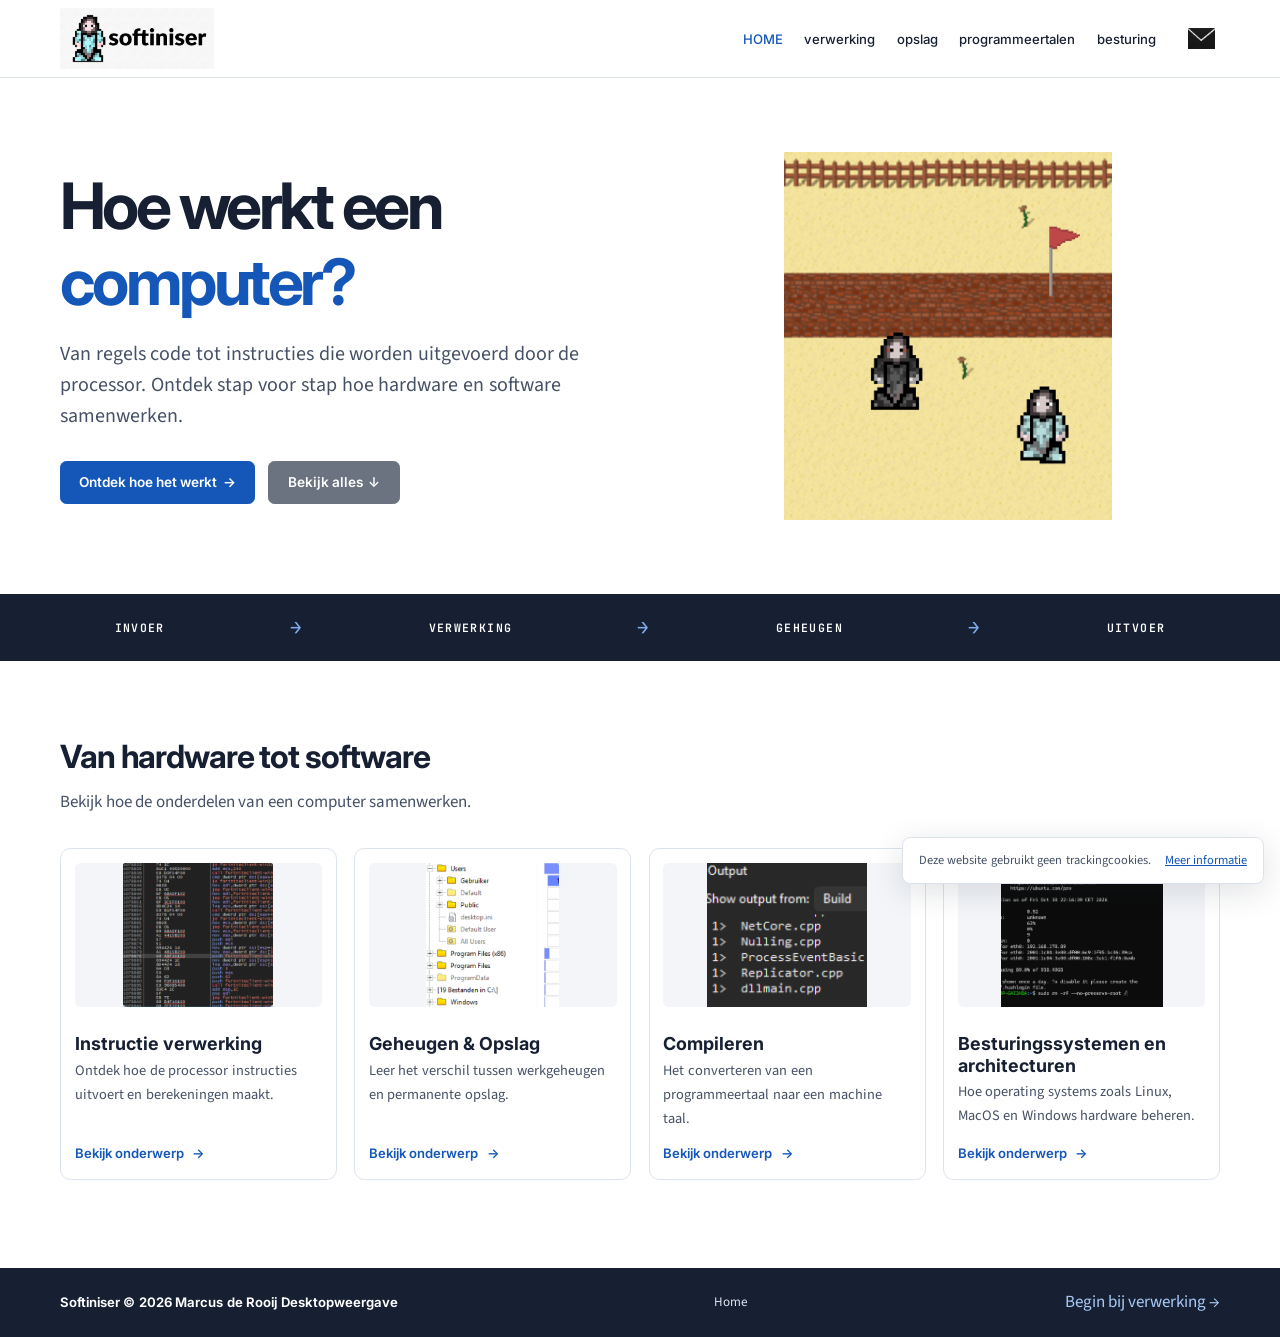
<file: index.html>
<!DOCTYPE html>
<html lang="nl">
<head>
    <meta charset="UTF-8">
    <meta name="viewport" content="width=device-width, initial-scale=1.0">
    <meta name="author" content="Marcus de Rooij">
    <meta name="description" content="Ontdek hoe een computer werkt: van processor en geheugen tot programmeertalen en het besturingssysteem.">
    <meta name="keywords" content="computer, processor, geheugen, compileren, besturingssysteem">

    <title>Home | De basis van computers</title>

    <link rel="icon" href="img/ico/favicon.png" type="image/svg+xml">

    <link rel="preconnect" href="https://fonts.googleapis.com">
    <link rel="preconnect" href="https://fonts.gstatic.com" crossorigin>

    <link href="https://fonts.googleapis.com/css2?family=Inter:wght@400;500;600;700;800&family=JetBrains+Mono:wght@400;500;600&family=Source+Sans+3:wght@400;500;600;700&display=swap" rel="stylesheet" type="text/css">

    <link rel="stylesheet" href="css/style.css" type="text/css">
</head>

<body>
    <header class="site-header">
        <a class="brand" href="index.html" aria-label="Softiniser — home">
            <img src="img/ico/logo.png" alt="Softiniser" title="Softiniser" class="brand-logo">
        </a>

        <nav class="main-nav" aria-label="Hoofdnavigatie">
            <a class="active" href="index.html">home</a>
            <a href="cpu.html">verwerking</a>
            <a href="geheugen.html">opslag</a>
            <a href="compileren.html">programmeertalen</a>
            <a href="os.html">besturing</a>
        </nav>

        <a class="contact-icon" href="contact.html" aria-label="Contact">
            <img src="img/contact/Contact_Closed.png" alt="Gesloten envelop" title="Gesloten envelop">
        </a>
    </header>

    <main>
        <section class="hero container">
            <article class="hero-copy">
                <h1>Hoe werkt een <span class="text-secondary">computer?</span></h1>

                <p class="lead">
                    Van regels code tot instructies
                    die worden uitgevoerd door de processor.
                    Ontdek stap voor stap hoe hardware en software samenwerken.
                </p>

                <nav class="button-row" aria-label="Beginnen">
                    <a class="button" href="cpu.html">
                        Ontdek hoe het werkt <span>→</span>
                    </a>

                    <a class="button button-secondary" href="#topics">
                        Bekijk alles <span>↓</span>
                    </a>
                </nav>
            </article>

            <figure class="hero-visual">
                <img src="img/home/Home_Main1.png" alt="Illustratie bij de werking van een computer" title="De onderdelen van een computer">
            </figure>
        </section>

        <section class="process-strip">
            <section class="container process-inner">
                <span>INVOER</span>
                <b>→</b>
                <span>VERWERKING</span>
                <b>→</b>
                <span>GEHEUGEN</span>
                <b>→</b>
                <span>UITVOER</span>
            </section>
        </section>

        <section class="container topics" id="topics">
            <header class="section-heading">
                <h2>Van hardware tot software</h2>

                <p>Bekijk hoe de onderdelen van een computer samenwerken.</p>
            </header>

            <section class="topic-grid">
                <article class="topic-card">
                    <figure>
                        <img src="img/home/Home_Tab1.png" alt="Illustratie van een processor" title="Processor">
                    </figure>

                    <h3>Instructie verwerking</h3>

                    <p>Ontdek hoe de processor instructies uitvoert en berekeningen maakt.</p>

                    <a href="cpu.html">
                        Bekijk onderwerp <span>→</span>
                    </a>
                </article>

                <article class="topic-card">
                    <figure>
                        <img src="img/home/Home_Tab2.png" alt="Illustratie van computergeheugen" title="Geheugen">
                    </figure>

                    <h3>Geheugen &amp; Opslag</h3>

                    <p>Leer het verschil tussen werkgeheugen en permanente opslag.</p>

                    <a href="geheugen.html">
                        Bekijk onderwerp <span>→</span>
                    </a>
                </article>

                <article class="topic-card">
                    <figure>
                        <img src="img/home/Home_Tab3.png" alt="Illustratie van programmeercode" title="Programmeertalen">
                    </figure>

                    <h3>Compileren</h3>

                    <p>Het converteren van een programmeertaal naar een machine taal.</p>

                    <a href="compileren.html">
                        Bekijk onderwerp <span>→</span>
                    </a>
                </article>

                <article class="topic-card">
                    <figure>
                        <img src="img/home/Home_Tab4.png" alt="Illustratie van een besturingssysteem" title="Besturingssysteem">
                    </figure>

                    <h3>Besturingssystemen en architecturen</h3>

                    <p>Hoe operating systems zoals Linux, MacOS en Windows hardware beheren.</p>

                    <a href="os.html">
                        Bekijk onderwerp <span>→</span>
                    </a>
                </article>
            </section>
        </section>
    </main>

    <footer class="site-footer">
        <section class="container footer-inner">
            <p>
                Softiniser
                <span>&copy; 2026 Marcus de Rooij</span>
                <span class="desktop-only">Desktopweergave</span>
                <span class="mobile-only">Mobiele weergave</span>
            </p>

            <p>Home</p>

            <a href="cpu.html">Begin bij verwerking →</a>
        </section>
    </footer>

    <section class="cookie-message" aria-label="Cookie-informatie">
        <p>Deze website gebruikt geen trackingcookies.</p>

        <a href="contact.html">Meer informatie</a>
    </section>
</body>
</html>
</file>
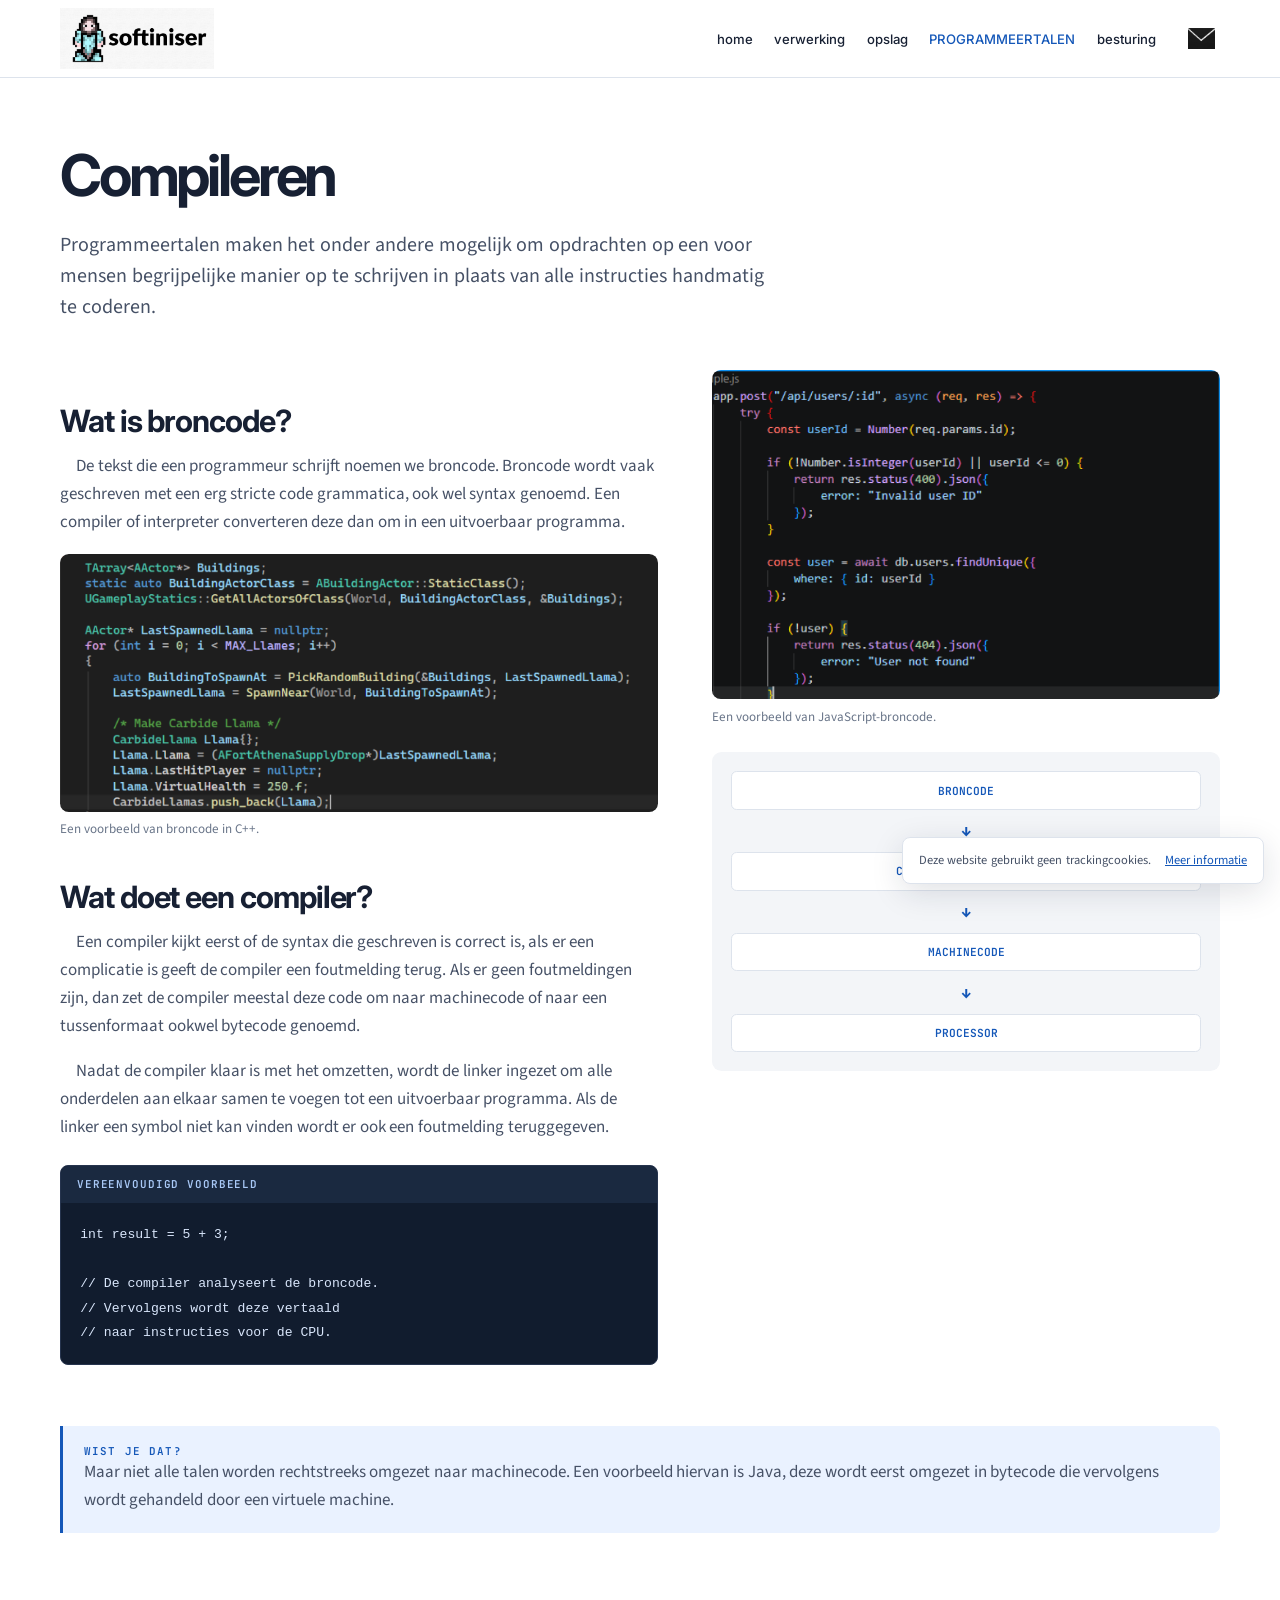
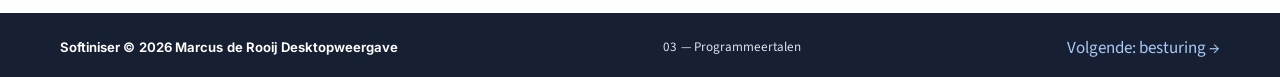
<file: compileren.html>
<!DOCTYPE html>
<html lang="nl">
<head>
	<meta charset="UTF-8">
	<meta name="viewport" content="width=device-width, initial-scale=1.0">

	<meta name="author" content="Marcus de Rooij">
	<meta name="description" content="Ontdek hoe programmeertalen, broncode, compilers en interpreters samenwerken om computerprogramma's uit te voeren.">
	<meta name="keywords" content="computer, programmeertalen, broncode, compiler, interpreter, machinecode">

	<title>Programmeertalen — Compileren | De basis van computers</title>

	<link rel="icon" href="img/ico/favicon.png" type="image/svg+xml">

	<link rel="preconnect" href="https://fonts.googleapis.com">
	<link rel="preconnect" href="https://fonts.gstatic.com" crossorigin>

	<link href="https://fonts.googleapis.com/css2?family=Inter:wght@400;500;600;700;800&family=JetBrains+Mono:wght@400;500;600&family=Source+Sans+3:wght@400;500;600;700&display=swap" rel="stylesheet" type="text/css">

	<link rel="stylesheet" href="css/style.css" type="text/css">
</head>

<body>

	<header class="site-header">

		<a class="brand" href="index.html" aria-label="Softiniser — home">
			<img src="img/ico/logo.png" alt="Softiniser" title="Softiniser" class="brand-logo">
		</a>

		<nav class="main-nav" aria-label="Hoofdnavigatie">
			<a class="" href="index.html">home</a>
			<a class="" href="cpu.html">verwerking</a>
			<a class="" href="geheugen.html">opslag</a>
			<a class="active" href="compileren.html">programmeertalen</a>
			<a class="" href="os.html">besturing</a>
		</nav>

		<a class="contact-icon" href="contact.html" aria-label="Contact">
			<img src="img/contact/Contact_Closed.png" alt="Gesloten envelop" title="Gesloten envelop">
		</a>

	</header>

	<main class="container article-page">

		<header class="page-heading">
			<h1>Compileren</h1>

			<p class="lead">
				Programmeertalen maken het onder andere mogelijk om opdrachten
				op een voor mensen begrijpelijke manier op te schrijven 
				in plaats van alle instructies handmatig te coderen.
			</p>
		</header>

		<section class="compile-grid">

			<article>

				<h2>Wat is broncode?</h2>

				<p>
					De tekst die een programmeur schrijft noemen we broncode.
					Broncode wordt vaak geschreven met een erg stricte code grammatica, ook wel syntax genoemd.
					Een compiler of interpreter converteren deze dan om in een uitvoerbaar programma.
				</p>

				<figure>
					<img class="content-image" src="img/tab3_Compileren/C++Exemple.png" alt="Voorbeeld van C++-broncode" title="C++-broncode">

					<figcaption>
						Een voorbeeld van broncode in C++.
					</figcaption>
				</figure>

				<h2>Wat doet een compiler?</h2>

				<p>
					Een compiler kijkt eerst of de syntax die geschreven is correct is,
					als er een complicatie is geeft de compiler een foutmelding terug.
					Als er geen foutmeldingen zijn, dan zet de compiler meestal deze code om naar machinecode
					of naar een tussenformaat ookwel bytecode genoemd.
				</p>

				<p>
					Nadat de compiler klaar is met het omzetten,
					wordt de linker ingezet om alle onderdelen aan elkaar 
					samen te voegen tot een uitvoerbaar programma.
					Als de linker een symbol niet kan vinden wordt 
					er ook een foutmelding teruggegeven.
				</p>

				<section class="code-panel">

					<h3>VEREENVOUDIGD VOORBEELD</h3>

					<pre><code>int result = 5 + 3;

// De compiler analyseert de broncode.
// Vervolgens wordt deze vertaald
// naar instructies voor de CPU.</code></pre>

				</section>

			</article>

			<aside>

				<figure>
					<img class="content-image" src="img/tab3_Compileren/JSCodeExemple.png" alt="Voorbeeld van JavaScript-code" title="JavaScript-code">

					<figcaption>
						Een voorbeeld van JavaScript-broncode.
					</figcaption>
				</figure>

				<section class="flow-card">

					<span class="flow-step">BRONCODE</span>
					<b>↓</b>

					<span class="flow-step">COMPILER / TOOLCHAIN</span>
					<b>↓</b>

					<span class="flow-step">MACHINECODE</span>
					<b>↓</b>

					<span class="flow-step">PROCESSOR</span>

				</section>

			</aside>

		</section>

		<section class="info-card wide-info">

			<p class="info-label">WIST JE DAT?</p>

			<p>
				Maar niet alle talen worden rechtstreeks omgezet naar machinecode.
				Een voorbeeld hiervan is Java, deze wordt eerst omgezet in bytecode die vervolgens wordt 
				gehandeld door een virtuele machine.
			</p>

		</section>

	</main>

	<footer class="site-footer">

		<section class="container footer-inner">

			<p>
				Softiniser
				<span>&copy; 2026 Marcus de Rooij</span>
				<span class="desktop-only">Desktopweergave</span>
				<span class="mobile-only">Mobiele weergave</span>
			</p>

			<p>03 — Programmeertalen</p>

			<a href="os.html">Volgende: besturing →</a>

		</section>

	</footer>

	<section class="cookie-message" aria-label="Cookie-informatie">

		<p>Deze website gebruikt geen trackingcookies.</p>

		<a href="contact.html">Meer informatie</a>

	</section>

</body>
</html>
</file>
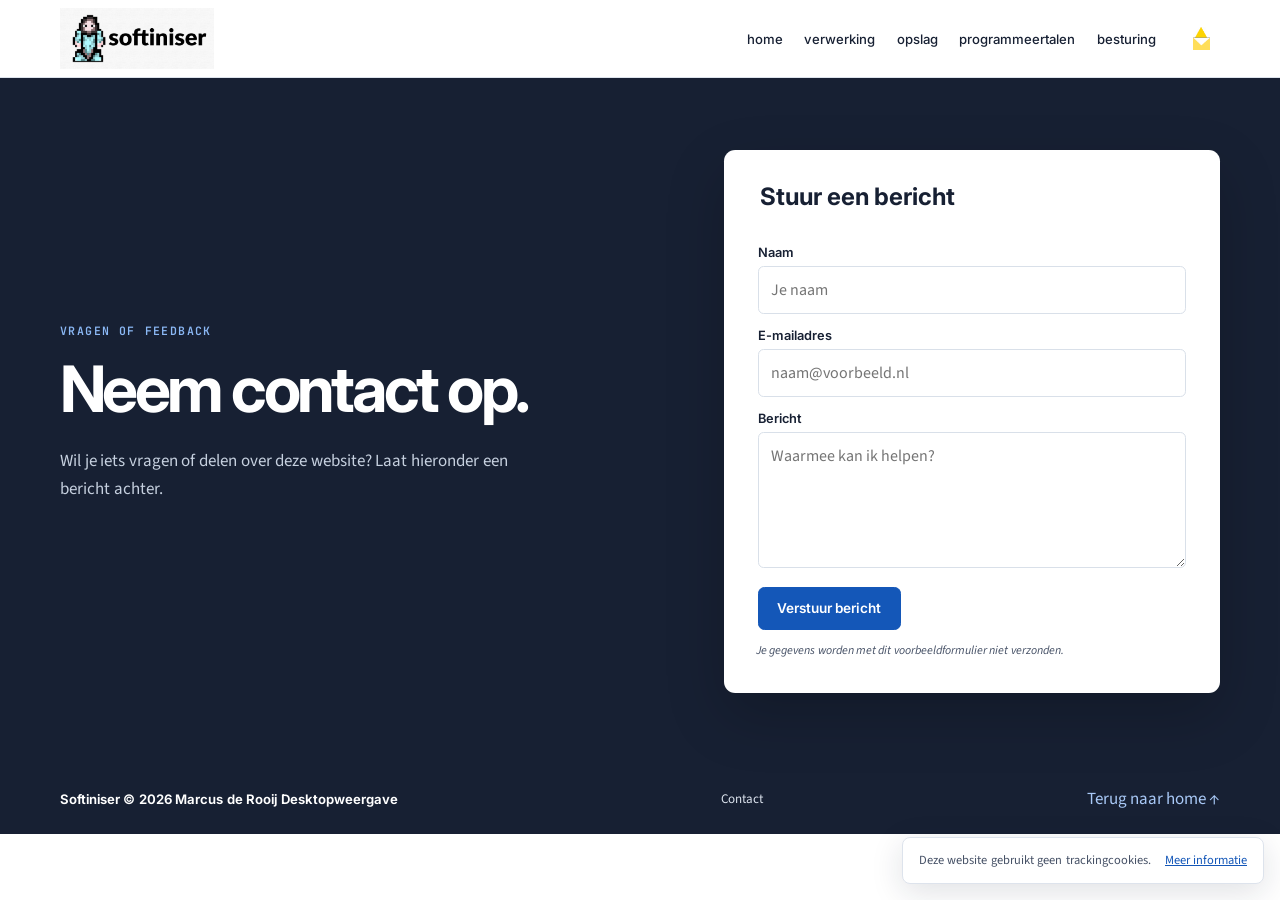
<file: contact.html>
<!DOCTYPE html>
<html lang="nl">
<head>
	<meta charset="UTF-8">
	<meta name="viewport" content="width=device-width, initial-scale=1.0">

	<meta name="author" content="Marcus de Rooij">
	<meta name="description" content="Ontdek hoe een computer werkt: van processor en geheugen tot programmeertalen en het besturingssysteem.">
	<meta name="keywords" content="computer, processor, geheugen, compileren, besturingssysteem">

	<title>Contact | De basis van computers</title>

	<link rel="icon" href="img/ico/favicon.png" type="image/svg+xml">

	<link rel="preconnect" href="https://fonts.googleapis.com">
	<link rel="preconnect" href="https://fonts.gstatic.com" crossorigin>

	<link href="https://fonts.googleapis.com/css2?family=Inter:wght@400;500;600;700;800&family=JetBrains+Mono:wght@400;500;600&family=Source+Sans+3:wght@400;500;600;700&display=swap" rel="stylesheet" type="text/css">

	<link rel="stylesheet" href="css/style.css" type="text/css">
</head>

<body>

	<header class="site-header">

		<a class="brand" href="index.html" aria-label="Softiniser — home">
			<img src="img/ico/logo.png" alt="Softiniser" title="Softiniser" class="brand-logo">
		</a>

		<nav class="main-nav" aria-label="Hoofdnavigatie">
			<a class="" href="index.html">home</a>
			<a class="" href="cpu.html">verwerking</a>
			<a class="" href="geheugen.html">opslag</a>
			<a class="" href="compileren.html">programmeertalen</a>
			<a class="" href="os.html">besturing</a>
		</nav>

		<a class="contact-icon" href="contact.html" aria-label="Contact">
			<img src="img/contact/Contact_Opened.png" alt="Open envelop" title="Open envelop">
		</a>

	</header>

	<main class="contact-main">

		<section class="container contact-layout">

			<article class="contact-copy">

				<p class="eyebrow">VRAGEN OF FEEDBACK</p>

				<h1>Neem contact op.</h1>

				<p>
					Wil je iets vragen of delen over deze website?
					Laat hieronder een bericht achter.
				</p>

			</article>

			<form class="contact-form" action="#" method="post">

				<fieldset>

					<legend>Stuur een bericht</legend>

					<label for="name">Naam</label>
					<input id="name" name="name" type="text" placeholder="Je naam" required>

					<label for="email">E-mailadres</label>
					<input id="email" name="email" type="email" placeholder="naam@voorbeeld.nl" required>

					<label for="message">Bericht</label>
					<textarea id="message" name="message" rows="5" placeholder="Waarmee kan ik helpen?" required></textarea>

					<input class="button" type="submit" value="Verstuur bericht">

				</fieldset>

				<p class="form-note">
					<em>Je gegevens worden met dit voorbeeldformulier niet verzonden.</em>
				</p>

			</form>

		</section>

	</main>

	<footer class="site-footer">

		<section class="container footer-inner">

			<p>
				Softiniser
				<span>&copy; 2026 Marcus de Rooij</span>
				<span class="desktop-only">Desktopweergave</span>
				<span class="mobile-only">Mobiele weergave</span>
			</p>

			<p>Contact</p>

			<a href="index.html">Terug naar home ↑</a>

		</section>

	</footer>

	<section class="cookie-message" aria-label="Cookie-informatie">

		<p>Deze website gebruikt geen trackingcookies.</p>

		<a href="contact.html">Meer informatie</a>

	</section>

</body>
</html>
</file>
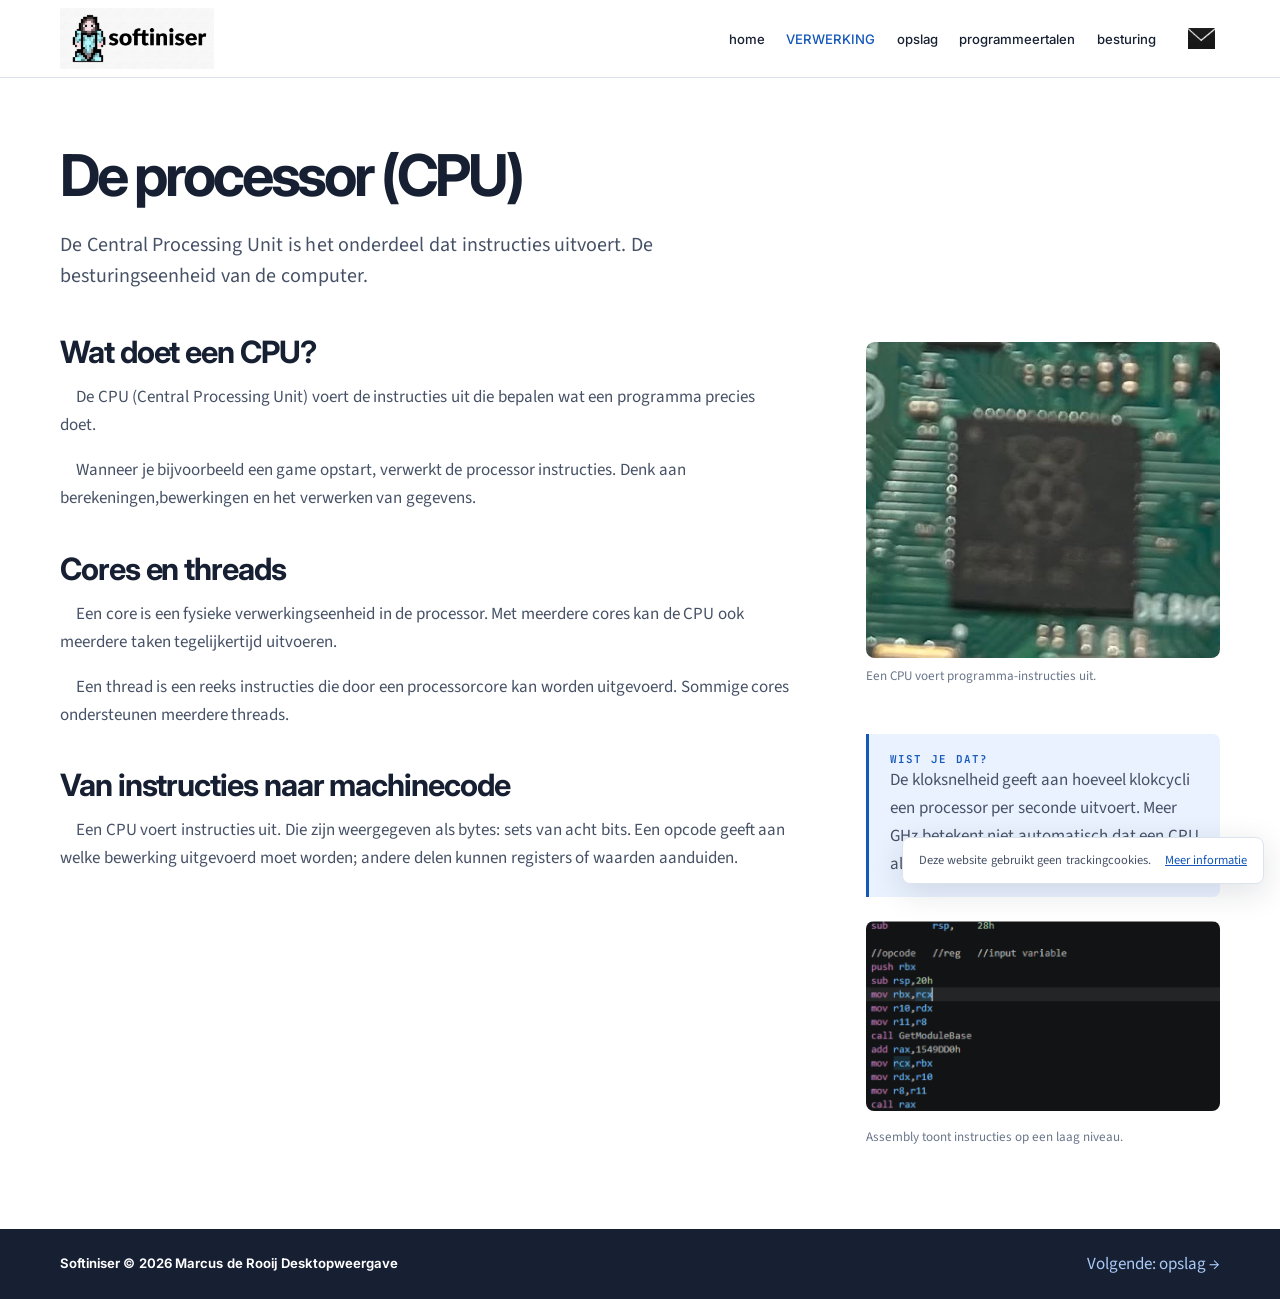
<file: cpu.html>
<!DOCTYPE html>
<html lang="nl">
<head>
	<meta charset="UTF-8">
	<meta name="viewport" content="width=device-width, initial-scale=1.0">

	<meta name="author" content="Marcus de Rooij">
	<meta name="description" content="Ontdek hoe een computer werkt: van processor en geheugen tot programmeertalen en het besturingssysteem.">
	<meta name="keywords" content="computer, processor, geheugen, compileren, besturingssysteem">

	<title>Verwerking — CPU | De basis van computers</title>

	<link rel="icon" href="img/ico/favicon.png" type="image/svg+xml">

	<link rel="preconnect" href="https://fonts.googleapis.com">
	<link rel="preconnect" href="https://fonts.gstatic.com" crossorigin>

	<link href="https://fonts.googleapis.com/css2?family=Inter:wght@400;500;600;700;800&family=JetBrains+Mono:wght@400;500;600&family=Source+Sans+3:wght@400;500;600;700&display=swap" rel="stylesheet" type="text/css">

	<link rel="stylesheet" href="css/style.css" type="text/css">
</head>

<body>

	<header class="site-header">

		<a class="brand" href="index.html" aria-label="Softiniser — home">
			<img src="img/ico/logo.png" alt="Softiniser" title="Softiniser" class="brand-logo">
		</a>

		<nav class="main-nav" aria-label="Hoofdnavigatie">
			<a class="" href="index.html">home</a>
			<a class="active" href="cpu.html">verwerking</a>
			<a class="" href="geheugen.html">opslag</a>
			<a class="" href="compileren.html">programmeertalen</a>
			<a class="" href="os.html">besturing</a>
		</nav>

		<a class="contact-icon" href="contact.html" aria-label="Contact">
			<img src="img/contact/Contact_Closed.png" alt="Gesloten envelop" title="Gesloten envelop">
		</a>

	</header>

	<main class="container article-page">

		<header class="page-heading">

			<h1>De processor (CPU)</h1>

			<p class="lead">
				De Central Processing Unit is het onderdeel dat instructies uitvoert. De besturingseenheid van de computer.
			</p>

		</header>

		<section class="article-grid">

			<article>

				<h2>Wat doet een CPU?</h2>

				<p>
					De CPU (Central Processing Unit) voert de instructies uit die bepalen wat een programma precies doet.
				</p>

				<p>
					Wanneer je bijvoorbeeld een game opstart, verwerkt de processor instructies. Denk aan berekeningen,bewerkingen en het verwerken van gegevens.
				</p>

				<h2>Cores en threads</h2>

				<p>
					Een core is een fysieke verwerkingseenheid in de processor. Met meerdere cores kan de CPU ook meerdere taken tegelijkertijd uitvoeren.
				</p>

				<p>
					Een thread is een reeks instructies die door een processorcore kan worden uitgevoerd. Sommige cores ondersteunen meerdere threads.
				</p>

				<h2>Van instructies naar machinecode</h2>

				<p>
					Een CPU voert instructies uit. Die zijn weergegeven als bytes: sets van acht bits. Een opcode geeft aan welke bewerking uitgevoerd moet worden; andere delen kunnen registers of waarden aanduiden.
				</p>

			</article>

			<aside class="side-visual">

				<figure>

					<img class="rounded-image" src="img/tab1_CPU/CPU.jpg" alt="Een processor" title="Een CPU">

					<figcaption>
						Een CPU voert programma-instructies uit.
					</figcaption>

				</figure>

				<section class="info-card">

					<p class="info-label">WIST JE DAT?</p>

					<p>
						De kloksnelheid geeft aan hoeveel klokcycli een processor per seconde uitvoert. Meer GHz betekent niet automatisch dat een CPU altijd sneller is.
					</p>

				</section>

				<figure>

					<img class="code-image" src="img/tab1_CPU/ASM.png" alt="Assembly-codevoorbeeld" title="Assembly-code">

					<figcaption>
						Assembly toont instructies op een laag niveau.
					</figcaption>

				</figure>

			</aside>

		</section>

	</main>

	<footer class="site-footer">

		<section class="container footer-inner">

			<p>
				Softiniser
				<span>&copy; 2026 Marcus de Rooij</span>
				<span class="desktop-only">Desktopweergave</span>
				<span class="mobile-only">Mobiele weergave</span>
			</p>

			<a href="geheugen.html">Volgende: opslag →</a>

		</section>

	</footer>

	<section class="cookie-message" aria-label="Cookie-informatie">

		<p>Deze website gebruikt geen trackingcookies.</p>

		<a href="contact.html">Meer informatie</a>

	</section>

</body>
</html>
</file>
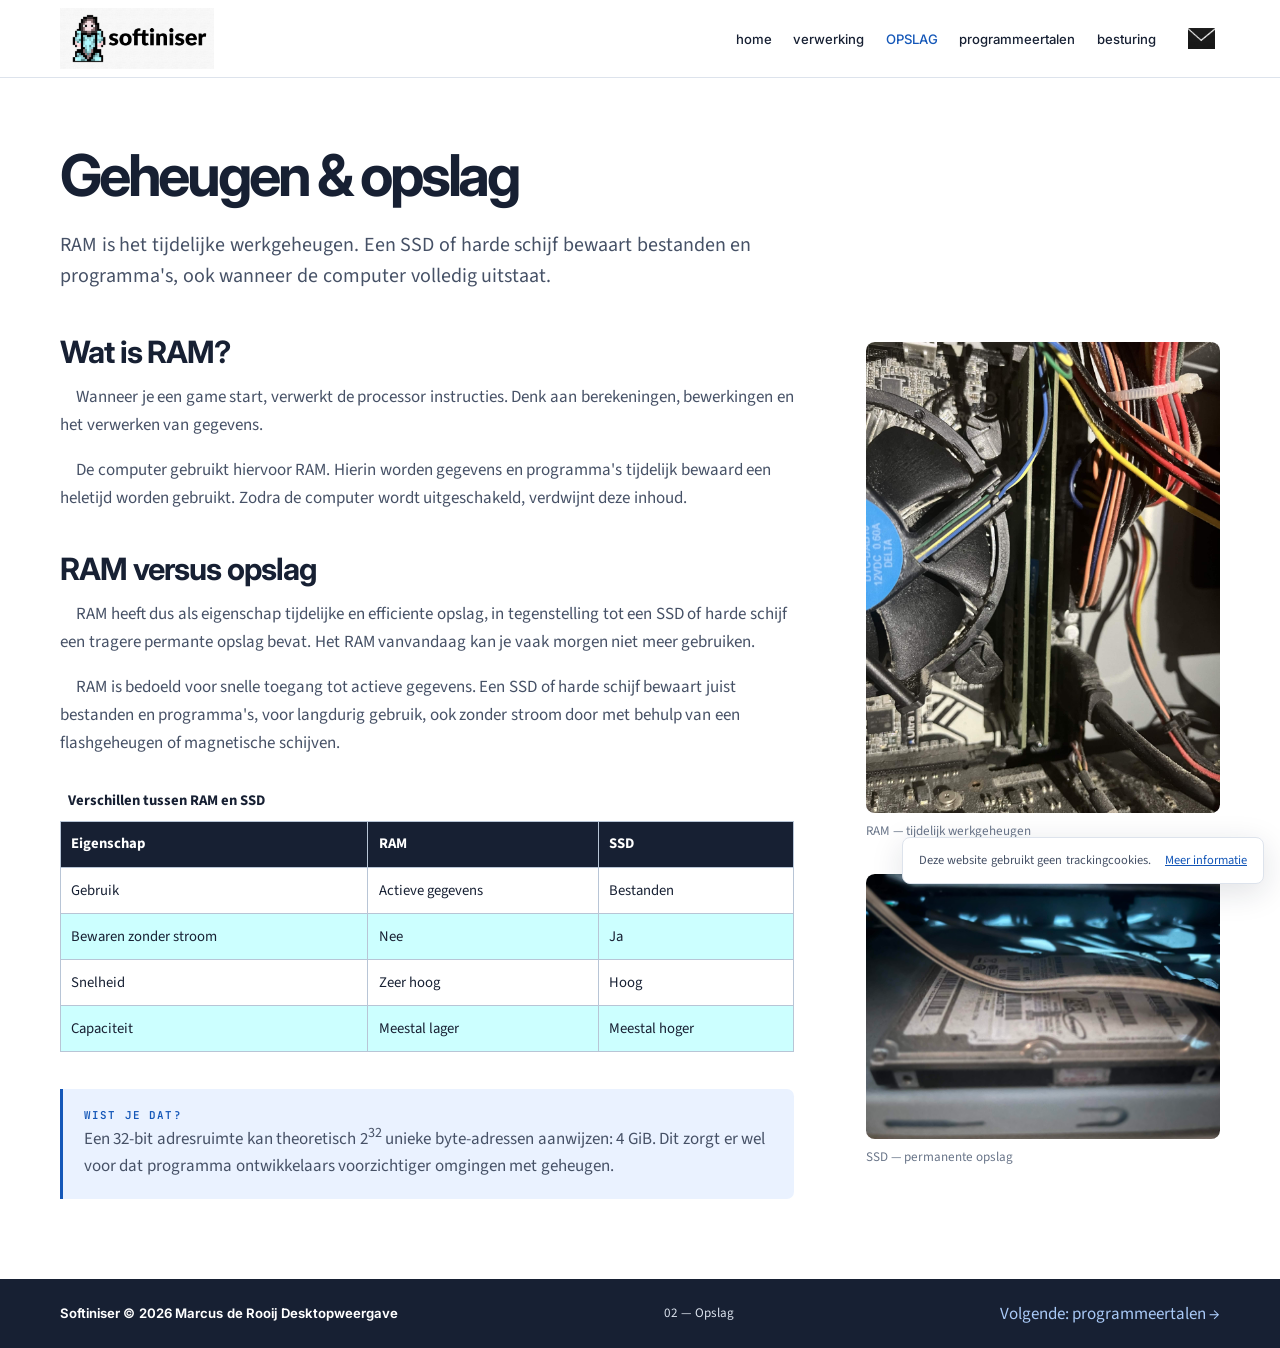
<file: geheugen.html>
<!DOCTYPE html>
<html lang="nl">
<head>
    <meta charset="UTF-8">
    <meta name="viewport" content="width=device-width, initial-scale=1.0">

    <meta name="author" content="Marcus de Rooij">
    <meta name="description" content="Ontdek hoe RAM, SSD's en harde schijven het geheugen en de opslag van een computer verzorgen.">
    <meta name="keywords" content="computer, RAM, geheugen, SSD, opslag, 32-bit">

    <title>Opslag — Geheugen | De basis van computers</title>

    <link rel="icon" href="img/ico/favicon.png" type="image/svg+xml">

    <link rel="preconnect" href="https://fonts.googleapis.com">
    <link rel="preconnect" href="https://fonts.gstatic.com" crossorigin>

    <link href="https://fonts.googleapis.com/css2?family=Inter:wght@400;500;600;700;800&family=JetBrains+Mono:wght@400;500;600&family=Source+Sans+3:wght@400;500;600;700&display=swap" rel="stylesheet" type="text/css">

    <link rel="stylesheet" href="css/style.css" type="text/css">
</head>

<body>

    <header class="site-header">

        <a class="brand" href="index.html" aria-label="Softiniser — home">
            <img src="img/ico/logo.png" alt="Softiniser" title="Softiniser" class="brand-logo">
        </a>

        <nav class="main-nav" aria-label="Hoofdnavigatie">
            <a class="" href="index.html">home</a>
            <a class="" href="cpu.html">verwerking</a>
            <a class="active" href="geheugen.html">opslag</a>
            <a class="" href="compileren.html">programmeertalen</a>
            <a class="" href="os.html">besturing</a>
        </nav>

        <a class="contact-icon" href="contact.html" aria-label="Contact">
            <img src="img/contact/Contact_Closed.png" alt="Gesloten envelop" title="Gesloten envelop">
        </a>

    </header>

    <main class="container article-page">

        <header class="page-heading">
            <h1>Geheugen &amp; opslag</h1>

            <p class="lead">
                RAM is het tijdelijke werkgeheugen.
                Een SSD of harde schijf bewaart bestanden en programma's,
                ook wanneer de computer volledig uitstaat.
            </p>

        </header>

        <section class="article-grid">

            <article>

                <h2>Wat is RAM?</h2>

                <p>
                    Wanneer je een game start, verwerkt de processor
					instructies. Denk aan berekeningen,
                    bewerkingen en het verwerken van gegevens.
                </p>

                <p>
                    De computer gebruikt hiervoor RAM.
                    Hierin worden gegevens en programma's tijdelijk bewaard
                    een heletijd worden gebruikt. Zodra de computer
                    wordt uitgeschakeld, verdwijnt deze inhoud.
                </p>

                <h2>RAM versus opslag</h2>

                <p>
					RAM heeft dus als eigenschap tijdelijke en efficiente opslag, in tegenstelling tot 
					een SSD of harde schijf een tragere permante opslag bevat.
					Het RAM vanvandaag kan je vaak morgen niet meer gebruiken.
                </p>

                <p>
                    RAM is bedoeld voor snelle toegang tot actieve gegevens.
                    Een SSD of harde schijf bewaart juist bestanden en programma's,
                    voor langdurig gebruik, ook zonder stroom door met behulp van een flashgeheugen of magnetische schijven.
                </p>

                <table class="memory-table">

                    <caption>Verschillen tussen RAM en SSD</caption>

                    <thead>
                        <tr>
                            <th>Eigenschap</th>
                            <th>RAM</th>
                            <th>SSD</th>
                        </tr>
                    </thead>

                    <tbody>

                        <tr>
                            <td>Gebruik</td>
                            <td>Actieve gegevens</td>
                            <td>Bestanden</td>
                        </tr>

                        <tr>
                            <td>Bewaren zonder stroom</td>
                            <td>Nee</td>
                            <td>Ja</td>
                        </tr>

                        <tr>
                            <td>Snelheid</td>
                            <td>Zeer hoog</td>
                            <td>Hoog</td>
                        </tr>

                        <tr>
                            <td>Capaciteit</td>
                            <td>Meestal lager</td>
                            <td>Meestal hoger</td>
                        </tr>

                    </tbody>

                </table>

                <section class="info-card wide-info">

                    <p class="info-label">WIST JE DAT?</p>

                    <p>
                        Een 32-bit adresruimte kan theoretisch 2<sup>32</sup>
                        unieke byte-adressen aanwijzen: 4 GiB.
                        Dit zorgt er wel voor dat programma ontwikkelaars voorzichtiger omgingen met geheugen.
                    </p>

                </section>

            </article>

            <aside class="side-visual stacked-visuals">

                <figure>

                    <img class="rounded-image" src="img/tab2_Geheugen/RAM.jpg" alt="RAM-geheugenmodule" title="RAM-geheugen">

                    <figcaption>
                        RAM — tijdelijk werkgeheugen
                    </figcaption>

                </figure>

                <figure>

                    <img class="rounded-image" src="img/tab2_Geheugen/SSD.jpg" alt="Solid state drive" title="SSD-opslag">

                    <figcaption>
                        SSD — permanente opslag
                    </figcaption>

                </figure>

            </aside>

        </section>

    </main>

    <footer class="site-footer">

        <section class="container footer-inner">

            <p>
                Softiniser
                <span>&copy; 2026 Marcus de Rooij</span>
                <span class="desktop-only">Desktopweergave</span>
                <span class="mobile-only">Mobiele weergave</span>
            </p>

            <p>02 — Opslag</p>

            <a href="compileren.html">Volgende: programmeertalen →</a>

        </section>

    </footer>

    <section class="cookie-message" aria-label="Cookie-informatie">

        <p>Deze website gebruikt geen trackingcookies.</p>

        <a href="contact.html">Meer informatie</a>

    </section>

</body>
</html>
</file>
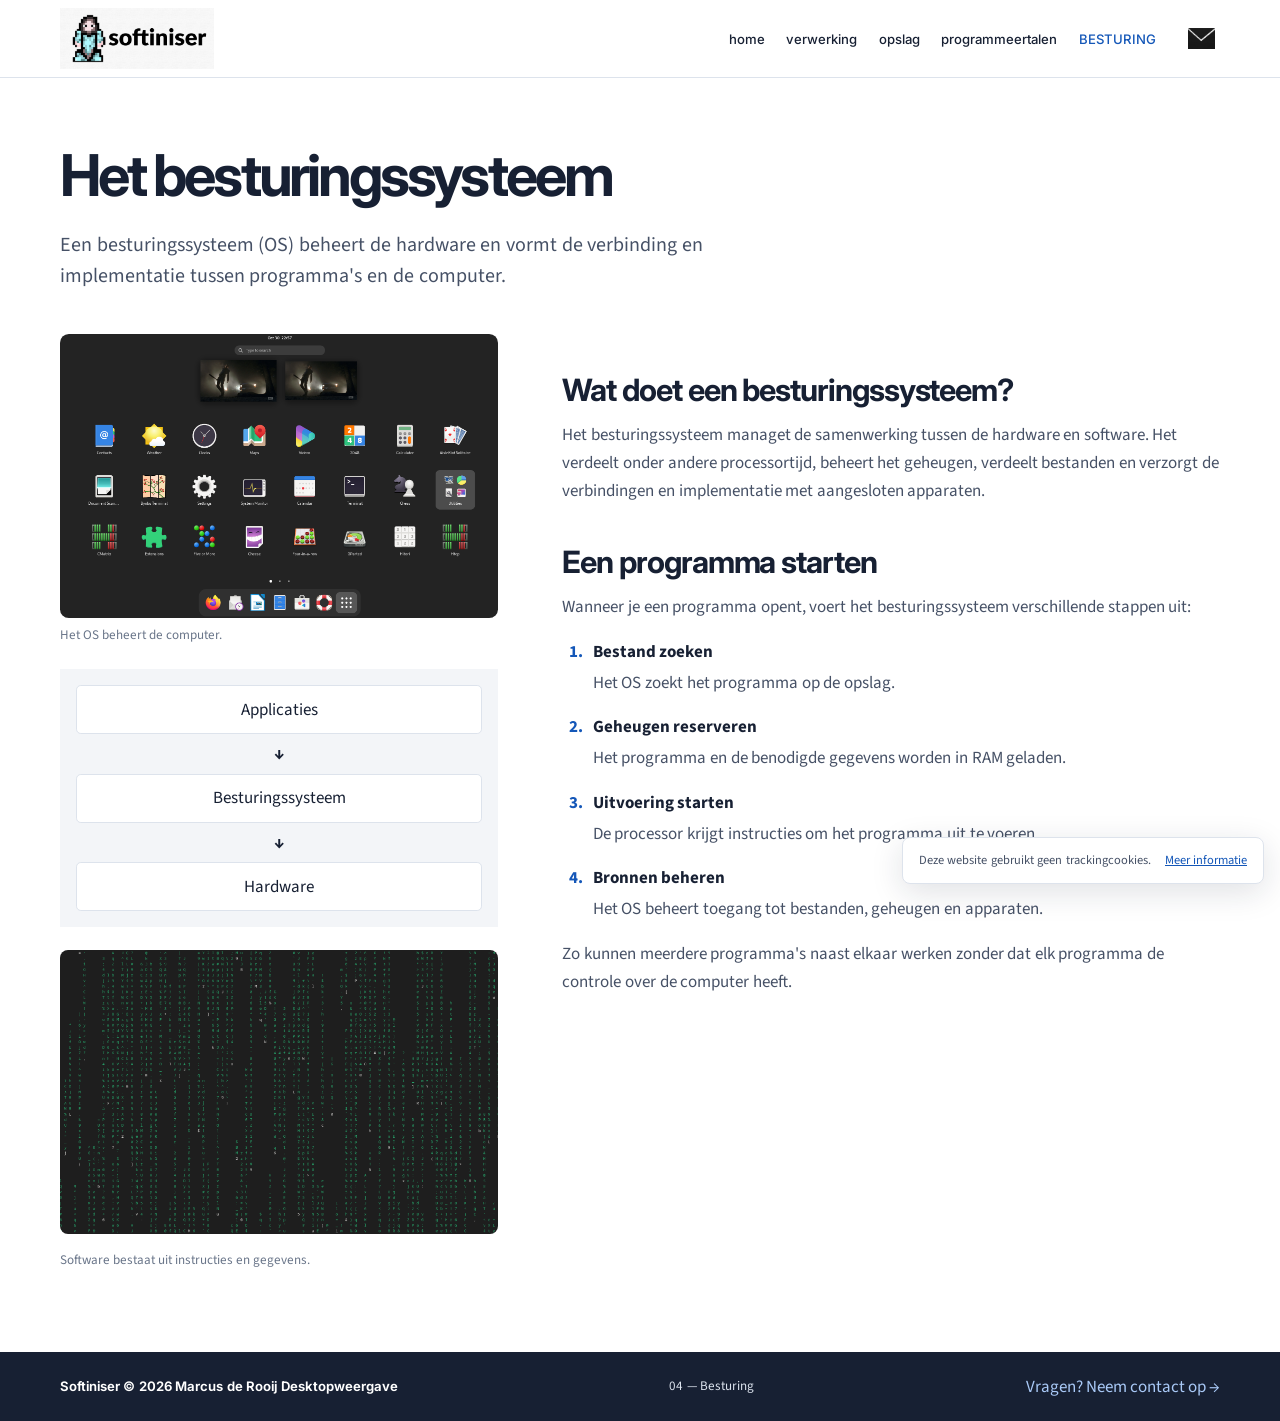
<file: os.html>
<!DOCTYPE html>
<html lang="nl">
<head>
    <meta charset="UTF-8">
    <meta name="viewport" content="width=device-width, initial-scale=1.0">
    <meta name="author" content="Marcus de Rooij">
    <meta name="description" content="Ontdek hoe een computer werkt: van processor en geheugen tot programmeertalen en het besturingssysteem.">
    <meta name="keywords" content="computer, processor, geheugen, compileren, besturingssysteem">

    <title>Besturing — Besturingssysteem | De basis van computers</title>

    <link rel="icon" href="img/ico/favicon.png" type="image/svg+xml">

    <link rel="preconnect" href="https://fonts.googleapis.com">
    <link rel="preconnect" href="https://fonts.gstatic.com" crossorigin>

    <link href="https://fonts.googleapis.com/css2?family=Inter:wght@400;500;600;700;800&family=JetBrains+Mono:wght@400;500;600&family=Source+Sans+3:wght@400;500;600;700&display=swap" rel="stylesheet" type="text/css">

    <link rel="stylesheet" href="css/style.css" type="text/css">
</head>

<body>
    <header class="site-header">
        <a class="brand" href="index.html" aria-label="Softiniser — home">
            <img src="img/ico/logo.png" alt="Softiniser" title="Softiniser" class="brand-logo">
        </a>

        <nav class="main-nav" aria-label="Hoofdnavigatie">
            <a class="" href="index.html">home</a>
            <a class="" href="cpu.html">verwerking</a>
            <a class="" href="geheugen.html">opslag</a>
            <a class="" href="compileren.html">programmeertalen</a>
            <a class="active" href="os.html">besturing</a>
        </nav>

        <a class="contact-icon" href="contact.html" aria-label="Contact">
            <img src="img/contact/Contact_Closed.png" alt="Gesloten envelop" title="Gesloten envelop">
        </a>
    </header>

    <main class="container article-page">
        <header class="page-heading">
            <h1>Het besturingssysteem</h1>

            <p class="lead">Een besturingssysteem (OS) beheert de hardware en vormt de verbinding en implementatie tussen programma's en de computer.</p>
        </header>

        <section class="os-grid">
            <aside class="os-visuals">
                <figure>
                    <img class="rounded-image" src="img/tab4_OS/OS.png" alt="Illustratie van een besturingssysteem" title="Besturingssysteem">

                    <figcaption>Het OS beheert de computer.</figcaption>
                </figure>

                <section class="layer-diagram">
                    <span>Applicaties</span>
                    <b>↓</b>
                    <span>Besturingssysteem</span>
                    <b>↓</b>
                    <span>Hardware</span>
                </section>

                <figure>
                    <img class="code-image" src="img/tab4_OS/CMatrix.png" alt="Groene computercode op een scherm" title="Computercode">

                    <figcaption>Software bestaat uit instructies en gegevens.</figcaption>
                </figure>
            </aside>

            <article>
                <h2>Wat doet een besturingssysteem?</h2>

                <p>
                    Het besturingssysteem managet de samenwerking tussen de hardware en software.
                    Het verdeelt onder andere processortijd, beheert het geheugen, verdeelt bestanden en
                    verzorgt de verbindingen en implementatie met aangesloten apparaten.
                </p>

                <h2>Een programma starten</h2>

                <p>Wanneer je een programma opent, voert het besturingssysteem verschillende stappen uit:</p>

                <ol class="steps">
                    <li>
                        <strong>Bestand zoeken</strong>
                        <p>Het OS zoekt het programma op de opslag.</p>
                    </li>

                    <li>
                        <strong>Geheugen reserveren</strong>
                        <p>Het programma en de benodigde gegevens worden in RAM geladen.</p>
                    </li>

                    <li>
                        <strong>Uitvoering starten</strong>
                        <p>De processor krijgt instructies om het programma uit te voeren.</p>
                    </li>

                    <li>
                        <strong>Bronnen beheren</strong>
                        <p>Het OS beheert toegang tot bestanden, geheugen en apparaten.</p>
                    </li>
                </ol>

                <p>Zo kunnen meerdere programma's naast elkaar werken zonder dat elk programma de controle over de computer heeft.</p>
            </article>
        </section>
    </main>

    <footer class="site-footer">
        <section class="container footer-inner">
            <p>
                Softiniser
                <span>&copy; 2026 Marcus de Rooij</span>
                <span class="desktop-only">Desktopweergave</span>
                <span class="mobile-only">Mobiele weergave</span>
            </p>

            <p>04 — Besturing</p>

            <a href="contact.html">Vragen? Neem contact op →</a>
        </section>
    </footer>

    <section class="cookie-message" aria-label="Cookie-informatie">
        <p>Deze website gebruikt geen trackingcookies.</p>

        <a href="contact.html">Meer informatie</a>
    </section>
</body>
</html>
</file>
<file: css/style.css>
:root {
    --ink: #172033;
    --blue: #1457B8;
    --blue-hover: #104A9D;
    --pale: #EAF2FF;
    --surface: #F3F5F8;
    --line: #DDE3EC;
    --muted: #697589;
    --max: 1160px;
}

* {
    box-sizing: border-box;
}

body {
    margin: 0;
    color: var(--ink);
    background: #FFFFFF;
    font-family: 'Source Sans 3', sans-serif;
    font-size: 1.0625rem;
    line-height: 1.65;
}

.text-blue {
    color: var(--blue);
}

.text-secondary {
    color: var(--blue);
}

a {
    color: var(--blue);
}

a:hover {
    color: var(--blue-hover);
    text-decoration: underline;
}

a:visited {
    color: #5A3D91;
}

a:active {
    color: var(--blue-hover);
}

a > span {
    display: inline-block;
    margin-left: .35rem;
}

img {
    max-width: 100%;
    height: auto;
}

figure {
    margin: 0;
}

figcaption {
    margin-top: .45rem;
    color: var(--muted);
    font-size: .82rem;
}

p {
    margin-top: 0;
    color: #465166;
    word-spacing: .035em;
}

.container {
    width: min(var(--max), calc(100% - 4rem));
    margin-inline: auto;
}

.site-header {
    position: relative;
    display: flex;
    align-items: center;
    min-height: 4.9rem;
    padding: .35rem max(1.5rem, calc((100vw - var(--max)) / 2));
    gap: 1.2rem;
    border-bottom: 1px solid var(--line);
    background: #FFFFFF;
    z-index: 5;
}

.brand {
    display: flex;
    align-items: center;
    flex: 0 0 auto;
    text-decoration: none;
}

.brand-logo {
    display: block;
    width: 9.6rem;
    height: auto;
}

.main-nav {
    display: flex;
    align-items: center;
    justify-content: center;
    gap: clamp(.65rem, 1.7vw, 1.35rem);
    margin-left: auto;
}

.main-nav a {
    color: var(--ink);
    font: 500 .82rem Inter, sans-serif;
    text-decoration: none;
    white-space: nowrap;
}

.main-nav a:hover,
.main-nav a.active {
    color: var(--blue);
}

.main-nav a.active {
    text-transform: uppercase;
}

.contact-icon {
    display: grid;
    place-items: center;
    width: 2.3rem;
    min-width: 2.3rem;
    margin-left: .5rem;
}

.contact-icon img {
    width: 1.65rem;
    height: 1.45rem;
    object-fit: contain;
}

h1,
h2,
h3 {
    color: var(--ink);
    font-family: Inter, sans-serif;
    line-height: 1.18;
}

h1 {
    margin: 0 0 1.25rem;
    font-size: clamp(2.5rem, 5vw, 4.35rem);
    letter-spacing: -.055em;
}

h2 {
    margin: 2.4rem 0 .8rem;
    font-size: clamp(1.45rem, 2.4vw, 2rem);
    letter-spacing: -.035em;
}

h3 {
    margin: .5rem 0;
    font-size: 1.12rem;
}

.eyebrow {
    margin-bottom: .8rem;
    color: var(--blue);
    font: 600 .72rem 'JetBrains Mono', monospace;
    letter-spacing: .12em;
    text-transform: uppercase;
}

.lead {
    max-width: 45rem;
    color: #465166;
    font-size: 1.25rem;
    line-height: 1.55;
}

.hero {
    display: grid;
    grid-template-columns: 1.02fr .98fr;
    align-items: center;
    gap: 3.2rem;
    min-height: 31rem;
    padding-block: 4.6rem;
}

.hero-copy h1 {
    max-width: 37rem;
}

.hero-copy .lead {
    max-width: 35rem;
}

.hero-visual {
    display: flex;
    flex-direction: column;
    align-items: center;
    justify-content: center;
}

.hero-visual img {
    width: 100%;
    max-height: 23rem;
    object-fit: contain;
}

.button-row {
    display: flex;
    flex-wrap: wrap;
    gap: .8rem;
    margin-top: 1.8rem;
}

.button {
    display: inline-flex;
    align-items: center;
    justify-content: center;
    padding: .78rem 1.15rem;
    border: 1px solid var(--blue);
    border-radius: .4rem;
    background: var(--blue);
    color: #FFFFFF;
    font: 600 .85rem Inter, sans-serif;
    text-decoration: none;
    cursor: pointer;
}

.button:link,
.button:visited,
.button:hover,
.button:active {
    color: #FFFFFF;
    text-decoration: none;
}

.button:hover {
    border-color: var(--blue-hover);
    background: var(--blue-hover);
}

.button-secondary {
    border-color: #6B7280;
    background: #6B7280;
    color: #FFFFFF;
    text-align: center;
    justify-content: center;
}

.button-secondary:link,
.button-secondary:visited,
.button-secondary:hover,
.button-secondary:active {
    color: #FFFFFF;
    text-decoration: none;
}

.button-secondary:hover {
    border-color: #4B5563;
    background: #4B5563;
}

.button-light {
    border-color: #D5E5FF;
    background: var(--pale);
    color: var(--blue);
}

.button-light:hover {
    background: #DCEAFF;
    color: var(--blue-hover);
}

.process-strip {
    background: var(--ink);
    color: #FFFFFF;
}

.process-inner {
    display: flex;
    align-items: center;
    justify-content: space-around;
    min-height: 4.2rem;
    gap: 1rem;
    color: #FFFFFF;
    font: 600 .72rem 'JetBrains Mono', monospace;
    letter-spacing: .12em;
}

.process-inner b {
    color: #80AEF0;
    font-size: 1.2rem;
}

.topics {
    padding-block: 4.8rem 5.5rem;
}

.section-heading {
    max-width: 40rem;
    margin-bottom: 2rem;
}

.section-heading h2 {
    margin: 0 0 .8rem;
    font-size: 2rem;
}

.topic-grid {
    display: grid;
    grid-template-columns: repeat(4, 1fr);
    gap: 1.1rem;
}

.topic-card {
    display: flex;
    flex-direction: column;
    min-width: 0;
    padding: .85rem .85rem 1.1rem;
    border: 1px solid var(--line);
    border-radius: .65rem;
    color: var(--ink);
    text-decoration: none;
}

.topic-card figure {
    margin-bottom: .8rem;
}

.topic-card img {
    width: 100%;
    height: 9rem;
    object-fit: contain;
    background: var(--surface);
    border-radius: .35rem;
}

.topic-card h3 {
    margin: .3rem 0;
}

.topic-card p {
    font-size: .9rem;
}

.topic-card > a {
    margin-top: auto;
    font: 600 .82rem Inter, sans-serif;
    text-decoration: none;
}

.topic-card:hover {
    transform: translateY(-.2rem);
    box-shadow: 0 .75rem 1.8rem #17203312;
}

.bottom-cta {
    padding-block: 2.2rem;
    background: linear-gradient(90deg, var(--surface) 0 43%, var(--ink) 43%);
}

.cta-inner {
    display: flex;
    align-items: center;
    justify-content: space-between;
    gap: 1.3rem;
}

.cta-inner h2 {
    margin: 0;
}

.cta-inner .eyebrow {
    margin-bottom: .4rem;
}

.button-white {
    border-color: #FFFFFF;
    background: #FFFFFF;
    color: var(--ink);
}

.article-page {
    min-height: calc(100vh - 10rem);
    padding-block: 4rem 5rem;
}

.page-heading {
    max-width: 52rem;
    margin-bottom: 2.6rem;
}

.page-heading h1 {
    font-size: clamp(2.35rem, 4.5vw, 3.7rem);
}

.article-grid {
    display: grid;
    grid-template-columns: minmax(0, 1.35fr) minmax(16rem, .65fr);
    align-items: start;
    gap: 4.5rem;
}

.article-grid article > p,
.compile-grid article > p {
    max-width: 48rem;
    text-indent: 1rem;
}

.article-grid article h2:first-child {
    margin-top: 0;
}

.side-visual {
    display: grid;
    gap: 1.5rem;
    padding-top: .5rem;
}

.rounded-image,
.content-image {
    display: block;
    width: 100%;
    height: auto;
    border-radius: .55rem;
}

.info-card {
    margin-top: 1.4rem;
    padding: 1.15rem 1.3rem;
    border-left: .2rem solid var(--blue);
    border-radius: 0 .45rem .45rem 0;
    background: var(--pale);
}

.info-card p {
    margin-bottom: 0;
}

.info-label {
    color: var(--blue);
    font: 600 .68rem 'JetBrains Mono', monospace;
    letter-spacing: .1em;
}

.code-image {
    width: 100%;
    border-radius: .5rem;
}

.code-panel {
    margin-block: 1.5rem;
    overflow: hidden;
    border: 1px solid #26344E;
    border-radius: .5rem;
    background: #111C2E;
}

.code-panel h3 {
    margin: 0;
    padding: .7rem 1rem;
    background: #1A2940;
    color: #A9C9F7;
    font: 600 .68rem 'JetBrains Mono', monospace;
    letter-spacing: .08em;
}

.code-panel pre {
    margin: 0;
    padding: 1.2rem;
    overflow: auto;
    color: #D9E6FB;
    font: .82rem/1.8 'JetBrains Mono', monospace;
}

.stacked-visuals {
    gap: 2rem;
}

.memory-table {
    width: 100%;
    margin-block: 1.5rem;
    border-collapse: collapse;
    font-size: .92rem;
}

.memory-table caption {
    padding: .5rem;
    text-align: left;
    font-weight: 700;
}

.memory-table th,
.memory-table td {
    padding: .65rem;
    border: 1px solid #B8C5D6;
    text-align: left;
}

.memory-table tbody tr:nth-child(even) {
    background: #CFF;
}

.memory-table tbody tr:nth-child(odd) {
    background: #FFF;
}

.memory-table th {
    background: var(--ink);
    color: #FFFFFF;
}

.wide-info {
    margin-top: 2.3rem;
}

.compile-grid {
    display: grid;
    grid-template-columns: 1fr .85fr;
    gap: 3.4rem;
}

.compile-grid aside {
    padding-top: .3rem;
}

.flow-card {
    display: grid;
    justify-items: center;
    gap: .45rem;
    margin-top: 1.5rem;
    padding: 1.2rem;
    border-radius: .6rem;
    background: var(--surface);
}

.flow-step {
    width: 100%;
    padding: .7rem;
    border: 1px solid var(--line);
    border-radius: .35rem;
    background: #FFFFFF;
    color: var(--blue);
    text-align: center;
    font: 600 .7rem 'JetBrains Mono', monospace;
}

.flow-card b {
    color: var(--blue);
}

.os-grid {
    display: grid;
    grid-template-columns: .8fr 1.2fr;
    gap: 4rem;
}

.os-visuals {
    display: grid;
    align-content: start;
    gap: 1.4rem;
}

.layer-diagram {
    display: grid;
    justify-items: center;
    gap: .35rem;
    padding: 1rem;
    background: var(--surface);
}

.layer-diagram span {
    width: 100%;
    padding: .6rem;
    border: 1px solid var(--line);
    border-radius: .3rem;
    background: #FFFFFF;
    text-align: center;
}

.steps {
    padding-left: 1.5rem;
}

.steps li {
    padding-left: .4rem;
    margin-block: 1rem;
}

.steps li::marker {
    color: var(--blue);
    font-weight: 700;
}

.steps p {
    margin: .2rem 0 0;
}

.contact-main {
    min-height: 40rem;
    padding-block: 4.5rem;
    background: var(--ink);
}

.contact-layout {
    display: grid;
    grid-template-columns: 1fr .85fr;
    align-items: center;
    gap: 5rem;
}

.contact-copy h1 {
    color: #FFFFFF;
}

.contact-copy > p:not(.eyebrow) {
    max-width: 30rem;
    color: #C6D0DF;
}

.contact-copy .eyebrow {
    color: #8BB8F5;
}

.contact-art {
    max-width: 20rem;
    margin-top: 2rem;
}

.contact-art img {
    width: 100%;
    max-height: 10rem;
    object-fit: contain;
    object-position: left;
}

.contact-form {
    padding: 2rem;
    border-radius: .7rem;
    background: #FFFFFF;
    box-shadow: 0 1.4rem 3.7rem #0003;
}

.contact-form fieldset {
    min-width: 0;
    padding: 0;
    border: 0;
}

.contact-form legend {
    margin-bottom: 1.2rem;
    color: var(--ink);
    font: 700 1.5rem Inter, sans-serif;
}

.contact-form label {
    display: block;
    margin: .9rem 0 .35rem;
    font: 600 .8rem Inter, sans-serif;
}

.contact-form input:not([type="submit"]),
.contact-form textarea {
    display: block;
    width: 100%;
    padding: .75rem;
    border: 1px solid #D9E0E9;
    border-radius: .35rem;
    color: var(--ink);
    background: #FFFFFF;
    font: 1rem 'Source Sans 3', sans-serif;
}

.contact-form input:focus,
.contact-form textarea:focus {
    outline: 2px solid #9FC5FF;
    border-color: var(--blue);
    border-style: double;
    border-width: 2px;
}

.contact-form textarea {
    resize: vertical;
}

.contact-form input[type="submit"] {
    margin-top: 1.2rem;
}

.form-note {
    margin: .7rem 0 0;
    font-size: .75rem;
}

.site-footer {
    padding-block: 1.3rem;
    background: var(--ink);
    color: #DCE3EE;
}

.footer-inner {
    display: flex;
    align-items: center;
    justify-content: space-between;
    gap: 1rem;
}

.footer-inner p {
    margin: 0;
    color: #DCE3EE;
    font-size: .82rem;
}

.footer-inner p:first-child {
    color: #FFFFFF;
    font-family: Inter, sans-serif;
    font-weight: 650;
}

.footer-inner a {
    color: #A9C9F7;
    text-decoration: none;
}

.cookie-message {
    position: fixed;
    right: 1rem;
    bottom: 1rem;
    z-index: 9999;
    display: flex;
    align-items: center;
    gap: .9rem;
    max-width: calc(100% - 2rem);
    padding: .75rem 1rem;
    border: 1px solid var(--line);
    border-radius: .5rem;
    background: #FFFFFF;
    box-shadow: 0 .5rem 2rem #17203322;
}

.cookie-message p {
    margin: 0;
    font-size: .78rem;
}

.cookie-message a {
    font-size: .78rem;
    white-space: nowrap;
}

.image-float {
    float: right;
    width: 35%;
    margin: 0 0 1rem 1.2rem;
}

@media (min-width: 769px) {
    .mobile-only {
        display: none;
    }
}

@media (max-width: 768px) {
    .desktop-only {
        display: none;
    }

    .container {
        width: min(100% - 2rem, var(--max));
    }

    .site-header {
        flex-wrap: wrap;
        padding: .65rem 1rem;
        gap: .6rem;
    }

    .brand-logo {
        width: 8.2rem;
    }

    .main-nav {
        order: 3;
        width: 100%;
        justify-content: flex-start;
        overflow-x: auto;
        padding: .35rem 0;
        margin: 0;
    }

    .main-nav a {
        font-size: .75rem;
    }

    .contact-icon {
        margin-left: auto;
    }

    .hero {
        grid-template-columns: 1fr;
        gap: 1.2rem;
        padding-block: 2.8rem;
    }

    .hero-visual {
        grid-row: 1;
    }

    .hero-visual img {
        max-height: 14rem;
    }

    .hero-copy h1 {
        font-size: 2.7rem;
    }

    .process-inner {
        min-height: 3.6rem;
        gap: .4rem;
        font-size: .55rem;
        letter-spacing: .04em;
    }

    .topics {
        padding-block: 3rem;
    }

    .topic-grid {
        grid-template-columns: repeat(2, minmax(0, 1fr));
        gap: .7rem;
    }

    .topic-card img {
        height: 6.5rem;
    }

    .bottom-cta {
        background: var(--ink);
    }

    .cta-inner {
        align-items: flex-start;
        flex-direction: column;
    }

    .cta-inner h2 {
        color: #FFFFFF;
    }

    .article-page {
        padding-block: 2.7rem;
    }

    .article-grid,
    .compile-grid,
    .os-grid {
        grid-template-columns: 1fr;
        gap: 2rem;
    }

    .side-visual {
        grid-template-columns: repeat(2, minmax(0, 1fr));
    }

    .side-visual .info-card {
        grid-column: 1 / -1;
    }

    .stacked-visuals {
        grid-template-columns: repeat(2, minmax(0, 1fr));
    }

    .contact-main {
        padding-block: 3rem;
    }

    .contact-layout {
        grid-template-columns: 1fr;
        gap: 2rem;
    }

    .contact-art {
        display: none;
    }

    .contact-form {
        padding: 1.4rem;
    }

    .footer-inner {
        flex-wrap: wrap;
    }

    .cookie-message {
        right: .5rem;
        bottom: .5rem;
    }
}

@media (max-width: 420px) {
    .topic-grid,
    .side-visual,
    .stacked-visuals {
        grid-template-columns: 1fr;
    }

    .process-inner {
        flex-wrap: wrap;
        justify-content: center;
        padding-block: .7rem;
    }

    .cookie-message {
        align-items: flex-start;
        flex-direction: column;
        gap: .2rem;
    }
}
</file>
